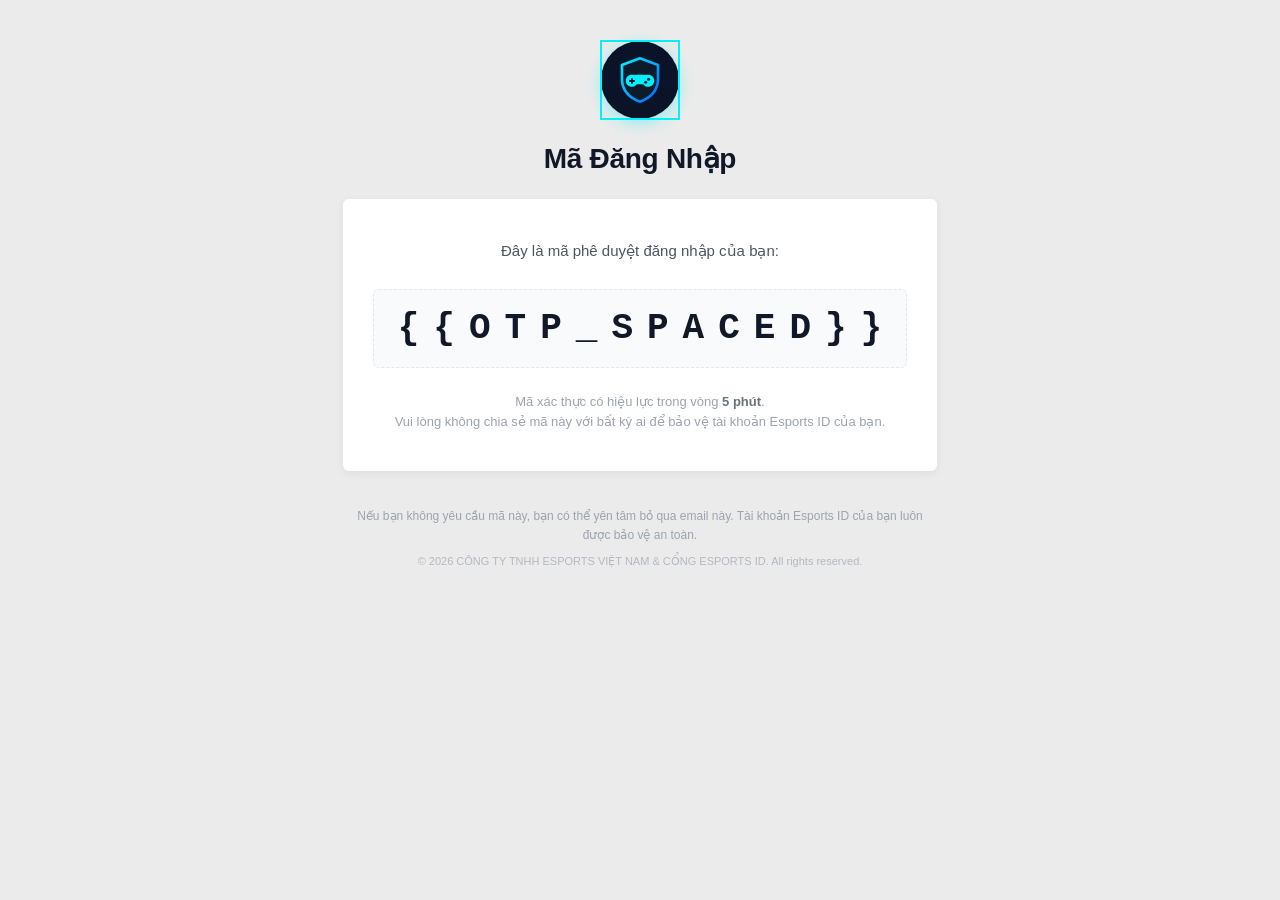
<file: server/templates/esports_email_template.html>
<!DOCTYPE html>
<html lang="vi">
<head>
  <meta charset="UTF-8">
  <meta name="viewport" content="width=device-width, initial-scale=1.0">
  <title>Mã Đăng Nhập Esports ID</title>
  <style>
    body {
      margin: 0;
      padding: 0;
      background-color: #ebebeb;
      font-family: -apple-system, BlinkMacSystemFont, 'Segoe UI', Roboto, Helvetica, Arial, sans-serif;
      -webkit-font-smoothing: antialiased;
    }
    table {
      border-collapse: collapse;
    }
  </style>
</head>
<body style="margin: 0; padding: 0; background-color: #ebebeb; font-family: -apple-system, BlinkMacSystemFont, 'Segoe UI', Roboto, Helvetica, Arial, sans-serif; color: #1f2937;">
  <table role="presentation" width="100%" border="0" cellspacing="0" cellpadding="0" style="background-color: #ebebeb; width: 100%; min-height: 100vh; padding: 40px 15px;">
    <tr>
      <td align="center" valign="top">
        <!-- Main Email Container -->
        <table role="presentation" width="100%" border="0" cellspacing="0" cellpadding="0" style="max-width: 580px; width: 100%; background: #ebebeb; border-radius: 8px; overflow: hidden;">
          
          <!-- Header Area with Esports Badge Logo -->
          <tr>
            <td align="center" style="padding: 40px 20px 24px 20px;">
              <table role="presentation" border="0" cellspacing="0" cellpadding="0">
                <tr>
                  <td align="center" style="width: 76px; height: 76px; background-color: #0b1329; border: 2.5px solid #00f0ff; border-radius: 50%; box-shadow: 0 4px 16px rgba(0, 240, 255, 0.4);">
                    <!-- Nhúng trực tiếp mã vector từ logo.svg (Không phụ thuộc link ngoài, không bao giờ bị lỗi ảnh) -->
                    <svg xmlns="http://www.w3.org/2000/svg" viewBox="0 0 64 64" width="48" height="48" style="display: block; margin: 0 auto;">
                      <defs>
                        <linearGradient id="neonGradEmail" x1="0%" y1="0%" x2="100%" y2="100%">
                          <stop offset="0%" stop-color="#00f3ff" />
                          <stop offset="100%" stop-color="#0066ff" />
                        </linearGradient>
                      </defs>
                      <!-- Khung khiên Esports -->
                      <path d="M32 3 L56 12 V31 C56 46 45.5 56.5 32 61 C18.5 56.5 8 46 8 31 V12 L32 3 Z" fill="#0d1b2a" stroke="url(#neonGradEmail)" stroke-width="3.5" stroke-linejoin="round" />
                      <!-- Tay cầm chơi game ở giữa -->
                      <path d="M21 25 H43 C47.5 25 51 28.5 51 33 C51 37.5 47.5 41 43 41 C40.2 41 37.7 39.6 36.2 37.5 H27.8 C26.3 39.6 23.8 41 21 41 C16.5 41 13 37.5 13 33 C13 28.5 16.5 25 21 25 Z" fill="#00f0ff" />
                      <!-- Phím chữ thập bên trái -->
                      <path d="M20 29.5 H22.5 V32 H25 V34.5 H22.5 V37 H20 V34.5 H17.5 V32 H20 Z" fill="#0d1b2a" />
                      <!-- Hai nút bấm bên phải -->
                      <circle cx="43.5" cy="31" r="2" fill="#0d1b2a" />
                      <circle cx="39.5" cy="35" r="2" fill="#0d1b2a" />
                    </svg>
                  </td>
                </tr>
              </table>
              <h1 style="margin: 22px 0 0 0; font-size: 28px; font-weight: 800; color: #111827; letter-spacing: -0.3px; text-transform: none;">
                Mã Đăng Nhập
              </h1>
            </td>
          </tr>

          <!-- White Content Box -->
          <tr>
            <td style="padding: 0 16px 20px 16px;">
              <table role="presentation" width="100%" border="0" cellspacing="0" cellpadding="0" style="background-color: #ffffff; border-radius: 6px; box-shadow: 0 2px 8px rgba(0,0,0,0.06); text-align: center;">
                <tr>
                  <td style="padding: 40px 30px;">
                    <p style="margin: 0 0 26px 0; font-size: 15px; line-height: 1.6; color: #4b5563; font-weight: 500;">
                      Đây là mã phê duyệt đăng nhập của bạn:
                    </p>
                    
                    <!-- Spaced OTP Digits -->
                    <div style="margin: 20px 0 24px 0; padding: 18px 10px; background-color: #f9fafb; border-radius: 6px; border: 1px dashed #e5e7eb;">
                      <span style="font-size: 36px; font-weight: 800; letter-spacing: 14px; color: #111827; font-family: 'Consolas', 'Courier New', -apple-system, BlinkMacSystemFont, 'Segoe UI', Roboto, monospace; display: inline-block; padding-left: 14px;">
                        {{OTP_SPACED}}
                      </span>
                    </div>

                    <p style="margin: 20px 0 0 0; font-size: 13px; color: #9ca3af; line-height: 1.5;">
                      Mã xác thực có hiệu lực trong vòng <strong style="color: #6b7280;">5 phút</strong>.<br>
                      Vui lòng không chia sẻ mã này với bất kỳ ai để bảo vệ tài khoản Esports ID của bạn.
                    </p>
                  </td>
                </tr>
              </table>
            </td>
          </tr>

          <!-- Footer Area -->
          <tr>
            <td align="center" style="padding: 16px 24px 30px 24px; color: #9ca3af; font-size: 12px; line-height: 1.6; text-align: center;">
              <p style="margin: 0 0 8px 0;">
                Nếu bạn không yêu cầu mã này, bạn có thể yên tâm bỏ qua email này. Tài khoản Esports ID của bạn luôn được bảo vệ an toàn.
              </p>
              <p style="margin: 0; font-size: 11px; color: #b4b8be;">
                &copy; 2026 CÔNG TY TNHH ESPORTS VIỆT NAM &amp; CỔNG ESPORTS ID. All rights reserved.
              </p>
            </td>
          </tr>

        </table>
      </td>
    </tr>
  </table>
</body>
</html>
</file>
